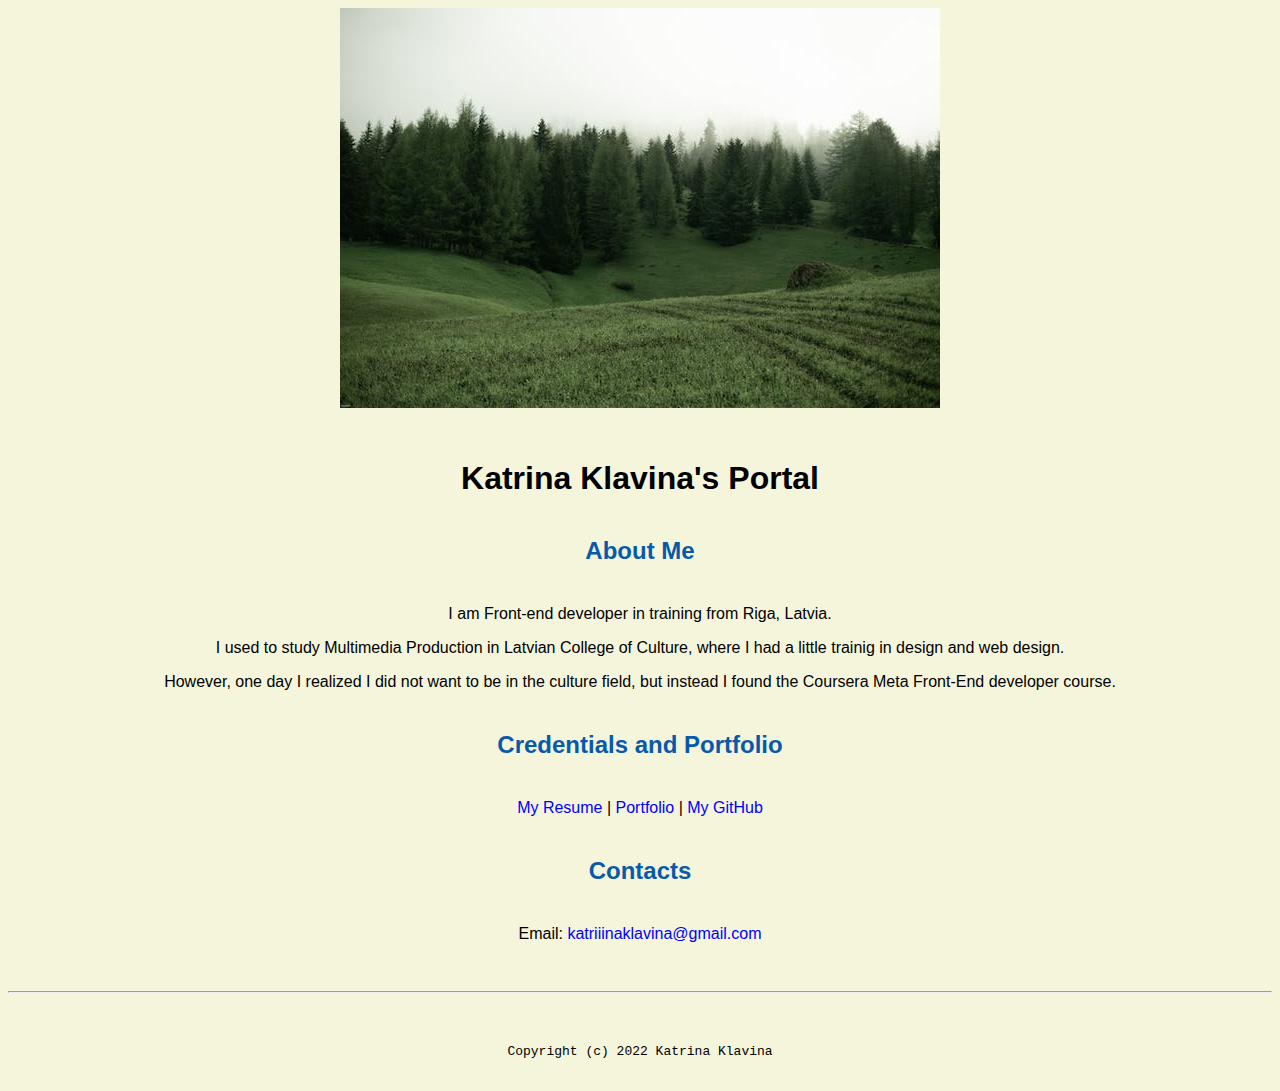
<file: index.html>
<!doctype html>
<html lang="en">

  <header>
    <title>Katrina Klavina's Portal</title>
    <link rel="stylesheet" href="css/master.css">
    <link rel="FaviconIcon" href="favicon.ico" type="image/x-icon">
    <link rel="shortcut" href="favicon.ico" type="image/x-icon">
    <meta name="viewport" content="width=device-width, initial-scale=1, shrink-to-fit=no">
    <meta name="name" content="Katrina Klavina's Portal">
    <meta name="robots" content="noindex, nofollow">
  </header>

  <body>
    <img src="images/pexels-photo.jpeg" alt="banner" class="image">
    <h1>Katrina Klavina's Portal</h1>
    <h2>About Me</h2>
    <p>I am Front-end developer in training from Riga, Latvia.</p>
    <p>I used to study Multimedia Production in Latvian College of Culture, where I had a little trainig in design and web design.</p>
    <p>However, one day I realized I did not want to be in the culture field, but instead I found the Coursera Meta Front-End developer course.</p>
    <h2>Credentials and Portfolio</h2>
    <p><a href="resume.html">My Resume</a> | <a href="portfolio.html">Portfolio</a> | <a href="https://github.com/katriiinnn">My GitHub</a></p>
    <h2>Contacts</h2>
    <p>Email: <a href="mailto:katriiinaklavina@gmail.com">katriiinaklavina@gmail.com</a></p>
  </body>

  <footer>
    <hr>
    <code>Copyright (c) 2022 Katrina Klavina</code>
  </footer>

</html>
</file>
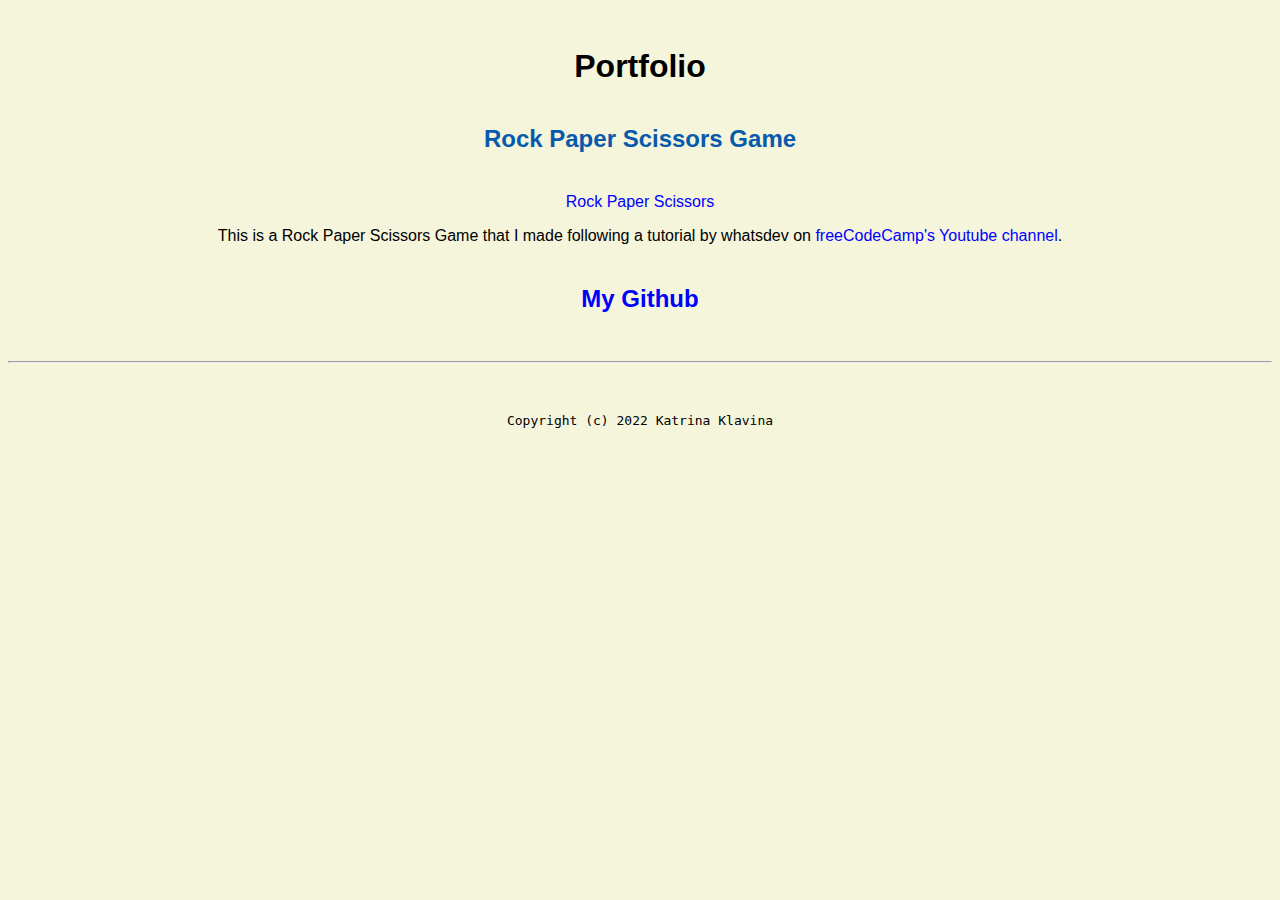
<file: portfolio.html>
<!DOCTYPE html>
<html lang="en">
    <header>
        <title>Katrina Klavina's Portfolio</title>
        <link rel="stylesheet" href="css/master.css">
        <link rel="FaviconIcon" href="favicon.ico" type="image/x-icon">
        <link rel="shortcut" href="favicon.ico" type="image/x-icon">
        <meta name="viewport" content="width=device-width, initial-scale=1, shrink-to-fit=no">
        <meta name="name" content="Katrina Klavina's Portal">
        <meta name="robots" content="noindex, nofollow">
      </header>
      <body>
        <h1>Portfolio</h1>
        <h2>Rock Paper Scissors Game</h2>
        <a href="/rock-paper-scissrs/game.html">Rock Paper Scissors</a>
        <p>This is a Rock Paper Scissors Game that I made following a tutorial by whatsdev on <a href="https://www.youtube.com/watch?v=jaVNP3nIAv0">freeCodeCamp's Youtube channel</a>.</p>
        <h2><a href="">My Github</a></h2>
        
      </body>

      <footer>
        <hr>
        <code>Copyright (c) 2022 Katrina Klavina</code>
      </footer>
</html>
</file>
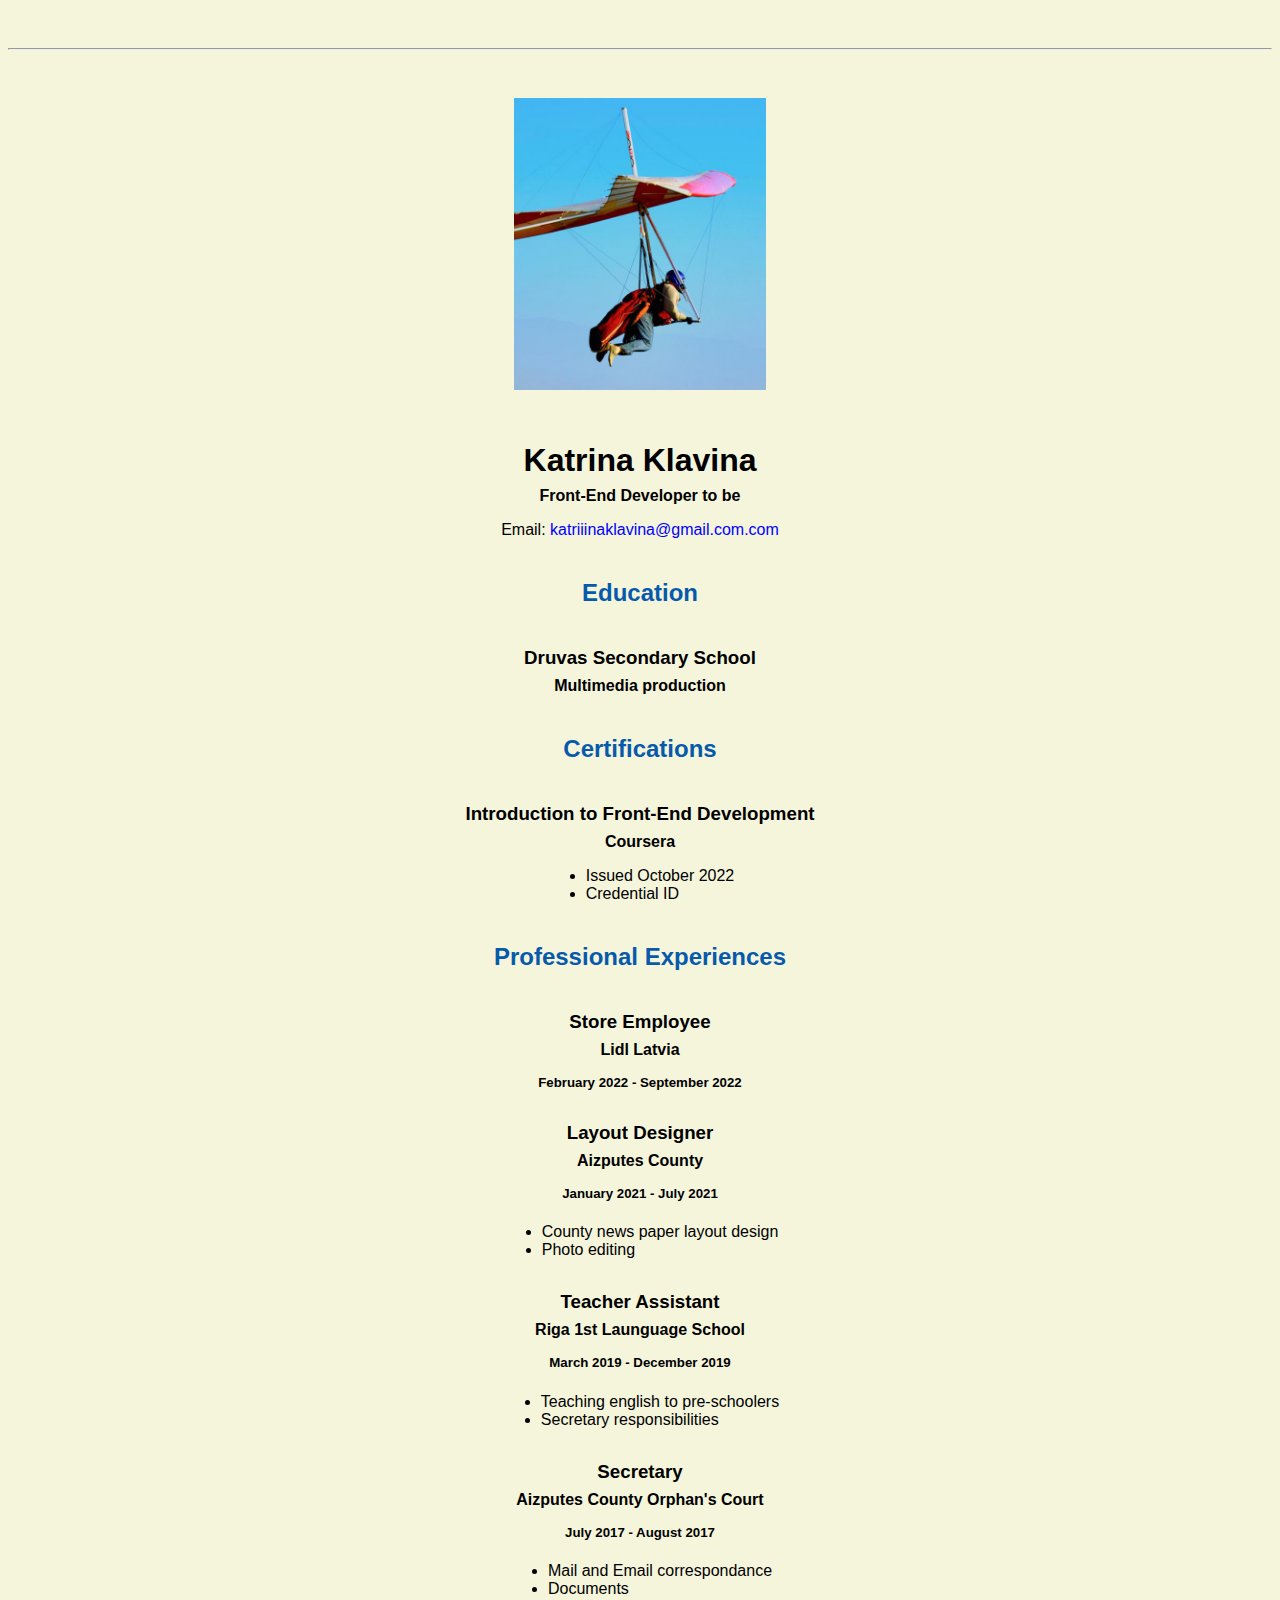
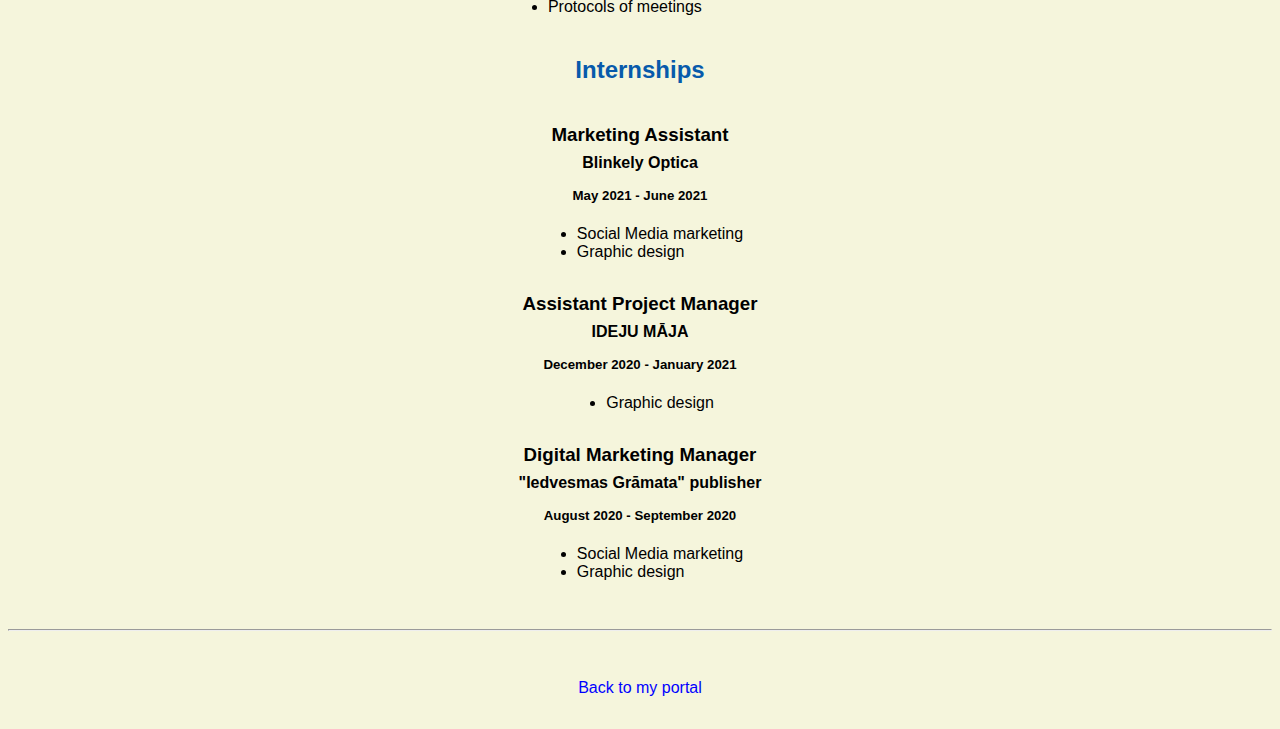
<file: resume.html>
<!doctype html>

<!-- this is a comment for human! -->

<html lang="en">

  <header>
    <title>Katrina Klavina's Resume</title>
    <link rel="stylesheet" href="css/master.css">
    <link rel="FaviconIcon" href="favicon.ico" type="image/x-icon">
    <link rel="shortcut" href="favicon.ico" type="image/x-icon">
    <meta name="viewport" content="width=device-width, initial-scale=1, shrink-to-fit=no">
    <meta name="name" content="Katrina Klavina's Portal">
    <meta name="robots" content="noindex, nofollow">
  </header>

  <body>
    <hr>

    <img src="images/headshot.jpg" alt="Harrison Kong's headshot" width="20%">

    <h1>Katrina Klavina</h1>
    <h4>Front-End Developer to be</h4>

    <p>Email: <a href="mailto:katriiinaklavina@gmail.com" target="_blank">katriiinaklavina@gmail.com.com</a></p>
    <!-- don't post physical address, personal phone number or other personal information on the web! -->

    <h2>Education</h2>

    <h3>Druvas Secondary School</h3>
    <h4>Multimedia production</h4>

    <h2>Certifications</h2>

    <h3>Introduction to Front-End Development</h3>
    <h4>Coursera</h4>
      <ul>
        <li>Issued October 2022</li>
        <li>Credential ID</li>
      </ul>

    <h2>Professional Experiences</h2>

    <h3>Store Employee</h3>
    <h4>Lidl Latvia</h4>
    <h5>February 2022 - September 2022</h5>

    <h3>Layout Designer</h3>
    <h4>Aizputes County</h4>
    <h5>January 2021 - July 2021</h5>
      <ul>
        <li>County news paper layout design</li>
        <li>Photo editing</li>
      </ul>

      <h3>Teacher Assistant</h3>
      <h4>Riga 1st Launguage School</h4>
      <h5>March 2019 - December 2019</h5>
        <ul>
          <li>Teaching english to pre-schoolers</li>
          <li>Secretary responsibilities</li>
        </ul>

        <h3>Secretary</h3>
        <h4>Aizputes County Orphan's Court</h4>
        <h5>July 2017 - August 2017</h5>
          <ul>
            <li>Mail and Email correspondance</li>
            <li>Documents</li>
            <li>Protocols of meetings</li>
          </ul>

        <h2>Internships</h2>

        <h3>Marketing Assistant</h3>
        <h4>Blinkely Optica</h4>
        <h5>May 2021 - June 2021</h5>
          <ul>
            <li>Social Media marketing</li>
            <li>Graphic design</li>
          </ul>

          <h3>Assistant Project Manager</h3>
          <h4>IDEJU MĀJA</h4>
          <h5>December 2020 - January 2021</h5>
            <ul>
              <li>Graphic design</li>
            </ul>

            <h3>Digital Marketing Manager</h3>
            <h4>"Iedvesmas Grāmata" publisher</h4>
            <h5>August 2020 - September 2020</h5>
              <ul>
                <li>Social Media marketing</li>
                <li>Graphic design</li>
              </ul>
  </body>

  <footer>
  <hr>
  <p><a href="index.html">Back to my portal</a><p>
  </footer>

</html>
</file>
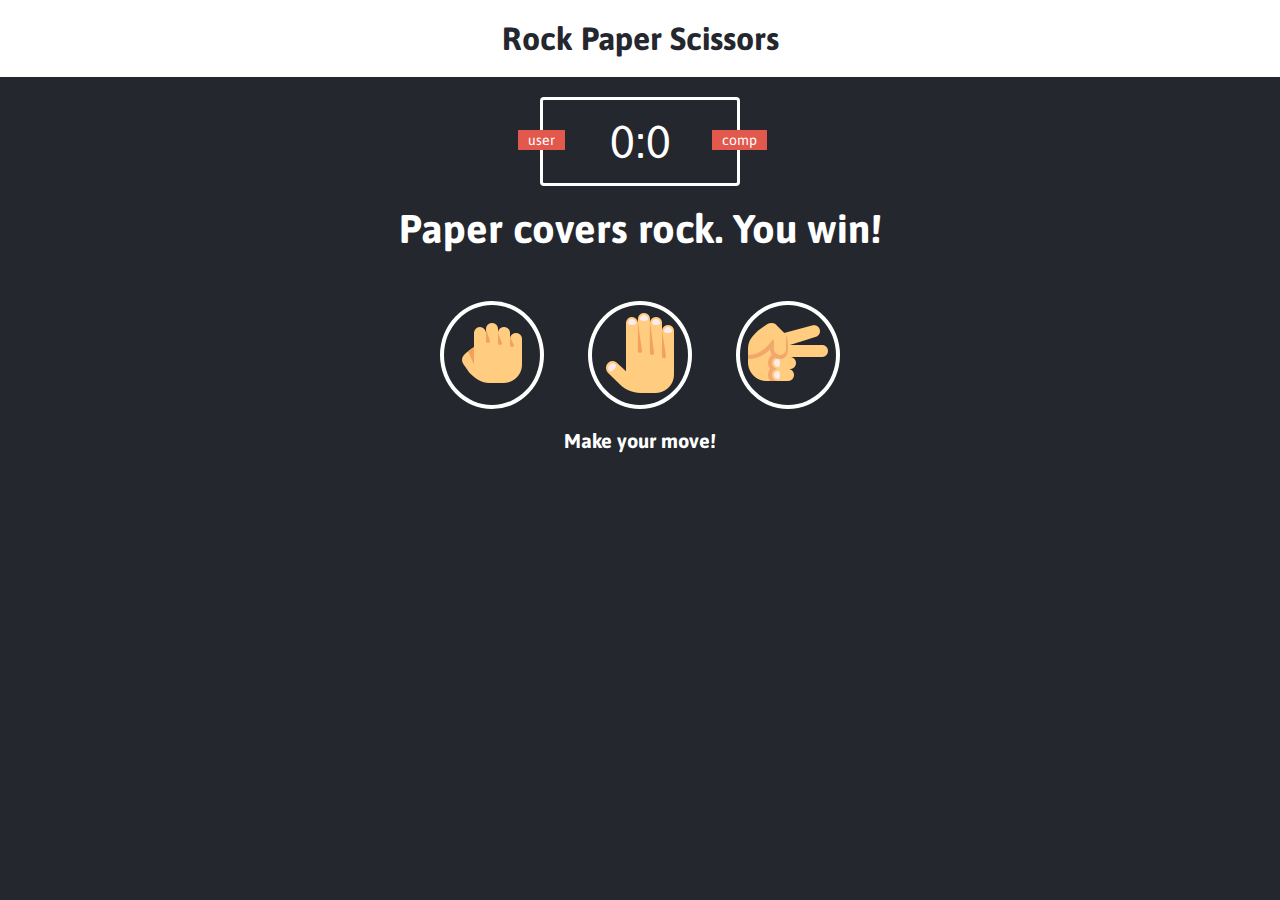
<file: rock-paper-scissrs/game.html>
<!DOCTYPE html>
<html>
    <head>
        <meta charset="utf-8">
        <title>Rock Paper Scissors Game</title>
        <link rel="stylesheet" href="styles.css">
    </head>
    <body>
        <header>
            <h1>Rock Paper Scissors</h1>
        </header>
        <div class="score-board">
            <div id="user-label" class="badge">user</div>
            <div id="computer-label" class="badge">comp</div>
            <span id="user-score">0</span>:<span id="computer-score">0</span>
        </div>

        <div class="result">
            <p>Paper covers rock. You win!</p>
        </div>
        
        <div class="choices">
            <div class="choice" id="r">
                <img src="rock.png" alt="">
            </div>
            <div class="choice" id="p">
                <img src="paper.png" alt="">
            </div>
            <div class="choice" id="s">
                <img src="scissors.png" alt="">
            </div>
        </div>

        <p id="action-message">Make your move!</p>
        <script src="app.js" charset="utf-8"></script>
    </body>
</html>
</file>
<file: css/master.css>
/* Cascading stylesheet for the website */

/* Text inside these asterisks and slashes are comments for human */

  a {
    color: blue;
    text-decoration: none; /* This means we do not want hyperlinks to be underlined */
  }

  a:hover {
    color: red;
    text-decoration: none; /* This means we do not want hyperlinks to be underlined */
  }

  body {
    background-color: beige;
    color: black;
    font-family: Arial, Helvetica, sans-serif;
    text-align: center;
   }

  footer {
    margin-top: 2rem;
    margin-bottom: 2rem;
  }

  h1 {
    margin-bottom: 0.5rem;
    margin-top: 3rem;
   }

  h2 {
    color: #075AAB;
    margin: 2.5rem 0;
   }

  h3 {
    margin-bottom: 0;
    margin-top: 2rem;
  }

  h4 {
    margin-bottom: 1rem;
    margin-top: 0.5rem;
  }

  h5 {
    margin-top: 0.5rem;
  }

  hr {
    margin-bottom: 3rem;
    margin-top: 3rem;
  }

  /* this controls how the bullet points in the resume page looks */
  ul {
    display: table;
    margin: 0 auto;
    text-align: left;
  }
</file>
<file: rock-paper-scissrs/styles.css>
@import url('https://fonts.googleapis.com/css?family=Asap:400,500,700');

* {
    margin: 0;
    padding: 0;
    box-sizing: border-box;
}

body {
    background-color: #24272E;
}

header {
    background: white;
    padding: 20px;
}


header > h1 {
    color: #24272E;
    text-align: center;
    font-family: Asap, sans-serif;
}

.score-board {
    border: 3px solid white;
    border-radius: 4px;
    text-align: center;
    width: 200px;
    margin: 20px auto;
    color: white;
    font-size: 46px;
    padding: 15px 20px;
    font-family: Asap, sans-serif;
    position: relative;
}

.badge {
    background-color: #E2584D;
    color: white;
    font-size: 14px;
    padding: 2px 10px;
    font-family: Asap, sans-serif;
}

#user-label {
    position: absolute;
    top: 30px;
    left: -25px;
}

#computer-label {
    position: absolute;
    top: 30px;
    right: -30px;
}

.result {
    font-size: 40px;
    color: white;
}

.result > p {
    text-align: center;
    font-family: Asap, sans-serif;
    font-weight: bold;
}

.choices {
    text-align: center;
    margin-top: 50px;
}

.choice {
    border: 4px solid white;
    display: inline-block;
    padding: 10;
    margin: 0 20px;
    border-radius: 50%;
    transition: all 0.3s ease;;
}

.choice:hover {
    cursor: pointer;
    background: black;
}

#action-message {
    text-align: center;
    color: white;
    font-family: Asap, sans-serif;
    font-weight: bold;
    font-size: 20px;
    margin-top: 20px;
}

.green-glow {
    border: 4px solid #4dcc7d;
    box-shadow: 0 0 10px #31bf3a;
}

.red-glow {
    border: 4px solid #fc121b;
    box-shadow: 0 0 10px #d01115;
}

.gray-glow {
    border: 4px solid #464647;
    box-shadow: 0 0 10px #25292b;
}
</file>
